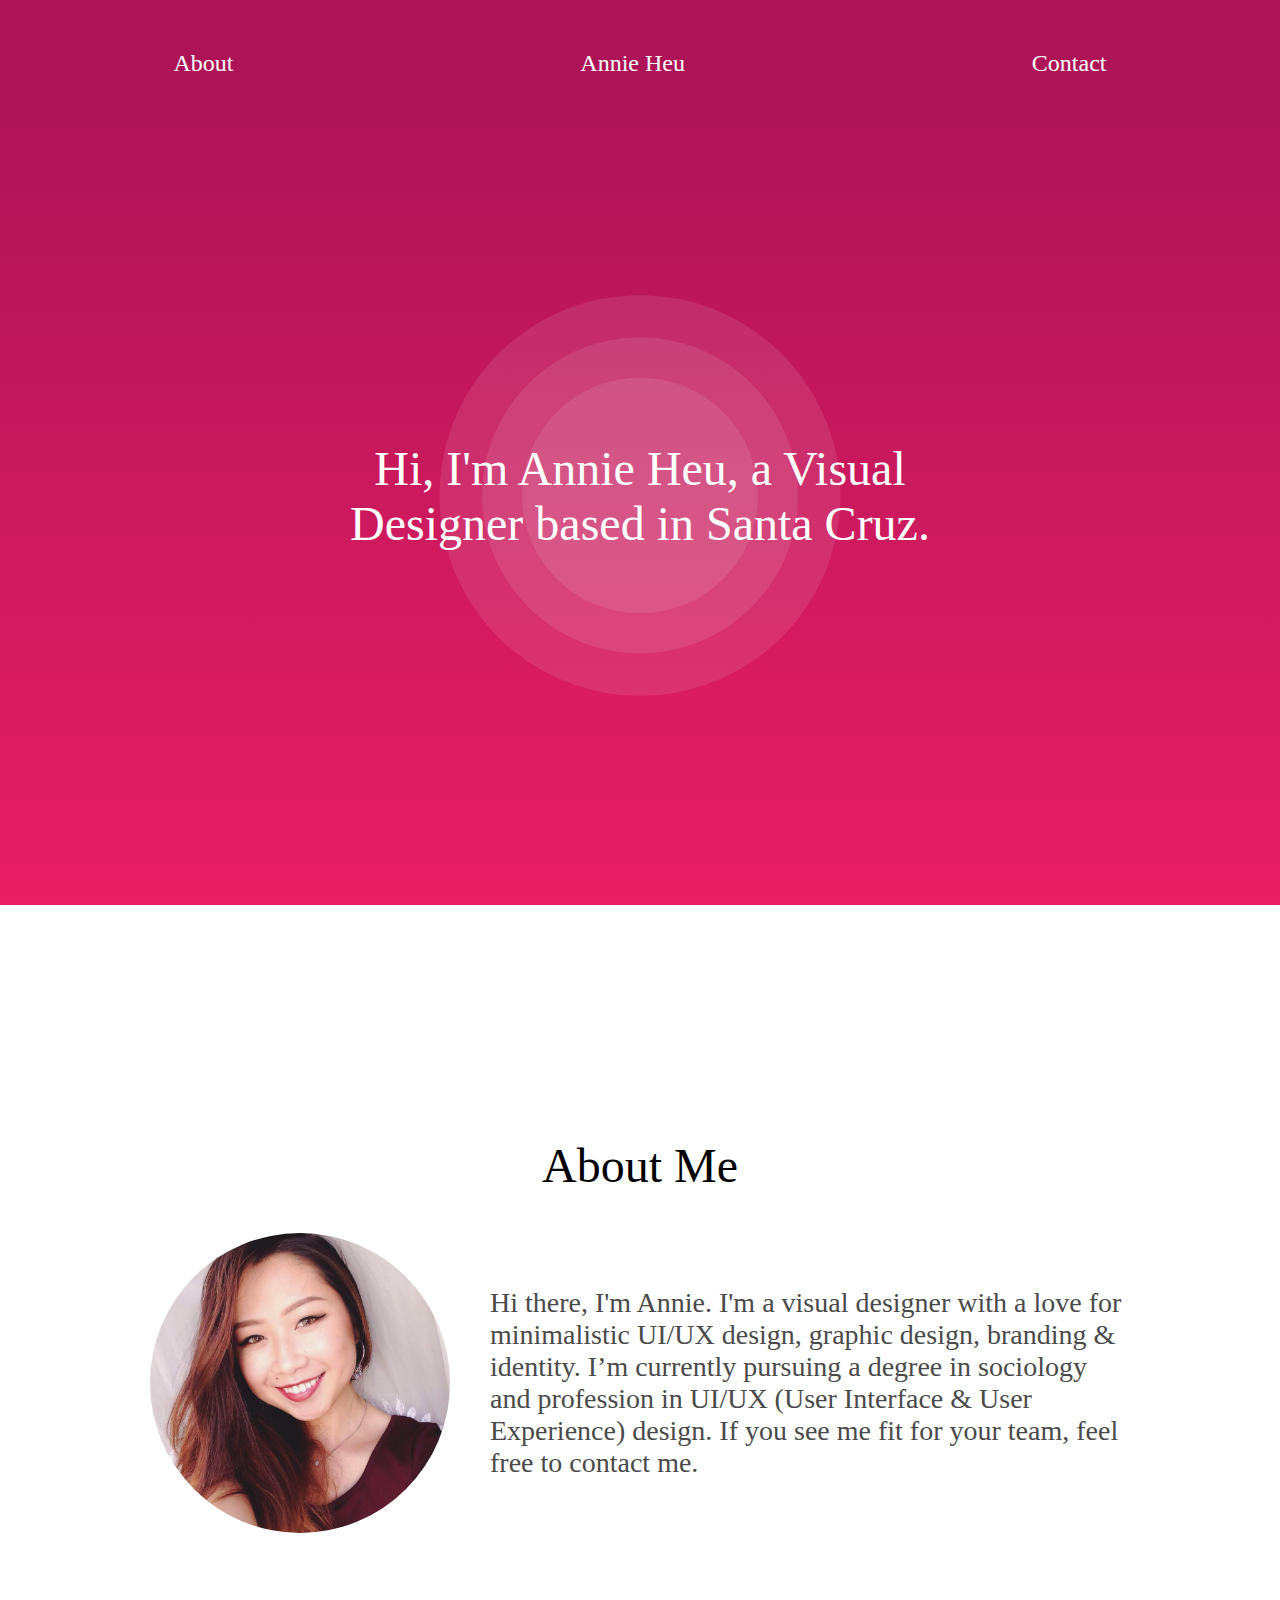
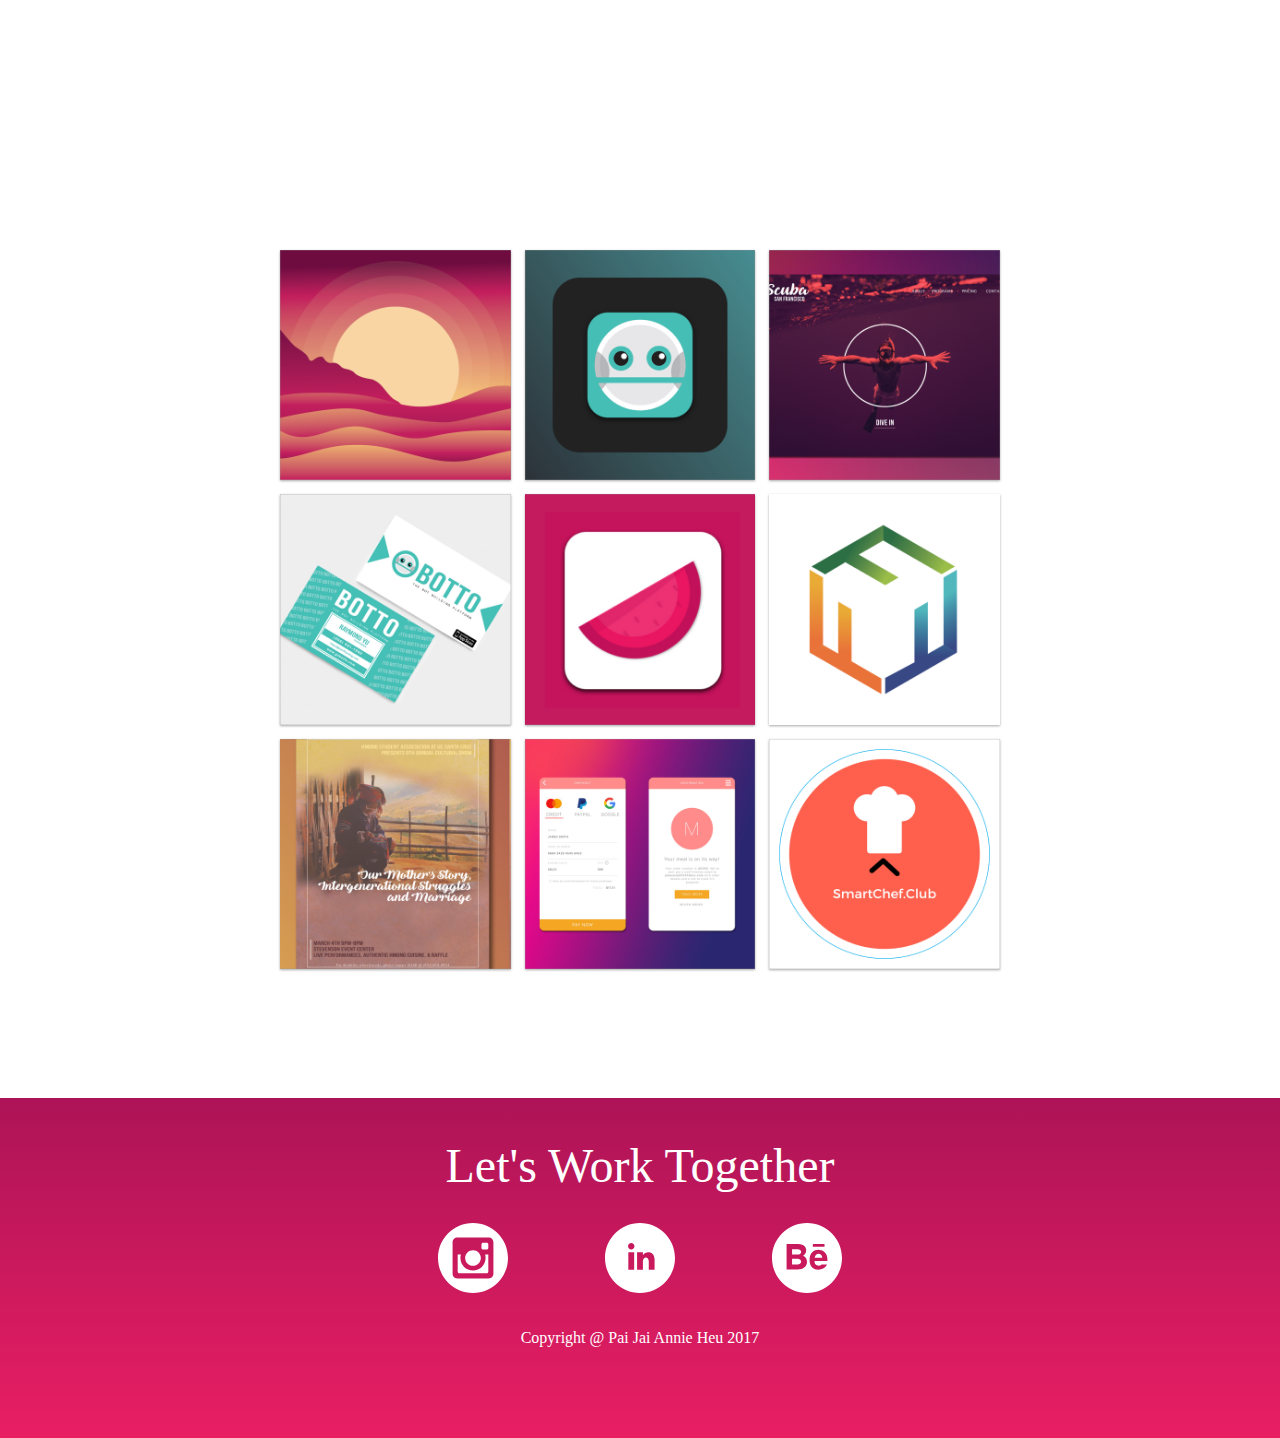
<file: index.html>
<!DOCTYPE html>
<html>
  <head>
    <meta charset="utf-8">
    <title>Annie</title>

    <meta name="viewport" content="width=device-width,initial-scale=1.0">
    <link rel="stylesheet" href="./src/css/index.css">
  </head>
  <body>
    <div class="navbar">
      <a href="#about">About</a>
      <a href="#">Annie Heu</a>
      <a href="#contact">Contact</a>
    </div>

    <div class="splash">
      <h1 class="header">Hi, I'm Annie Heu, a Visual Designer based in Santa Cruz.</h1>
    </div>

    <div id="about" class="about">
      <h1>About Me</h1>

      <div class="about-content">
        <div class="profile-image-container">
          <div class="profile-image"></div>
        </div>
        <div class="description">
          Hi there, I'm Annie. I'm a visual designer with a love for minimalistic
          UI/UX design, graphic design, branding & identity. I’m currently pursuing
          a degree in sociology and profession in UI/UX (User Interface & User Experience)
          design. If you see me fit for your team, feel free to contact me.
        </div>
      </div>
    </div>

    <div class="projects">
      <div class="row">
        <img src="./src/images/Portfolio-01.png" alt="project">
        <img src="./src/images/Portfolio-02.png" alt="project">
        <img src="./src/images/Portfolio-03.png" alt="project">
      </div>

      <div class="row">
        <img src="./src/images/Portfolio-04.png" alt="project">
        <img src="./src/images/Portfolio-05.png" alt="project">
        <img src="./src/images/Portfolio-06.png" alt="project">
      </div>

      <div class="row">
        <img src="./src/images/Portfolio-07.png" alt="project">
        <img src="./src/images/Portfolio-08.png" alt="project">
        <img src="./src/images/Portfolio-09.png" alt="project">
      </div>
    </div>

    <div id="contact" class="footer">
      <h1>Let's Work Together</h1>

      <div class="social-media">
        <a href="https://www.instagram.com/annieheux/">
          <img src="./src/images/instagram.svg" alt="instagram">
        </a>
        <a href="https://www.linkedin.com/in/pajaiannieheu/">
          <img src="./src/images/linkedin.svg" alt="linkedin">
        </a>
        <a href="https://www.behance.net/pjannieheu">
          <img src="./src/images/behance.svg" alt="linkedin">
        </a>
      </div>

      <div class="copyright">
        Copyright @ Pai Jai Annie Heu 2017
      </div>
    </div>

  </body>
</html>
</file>
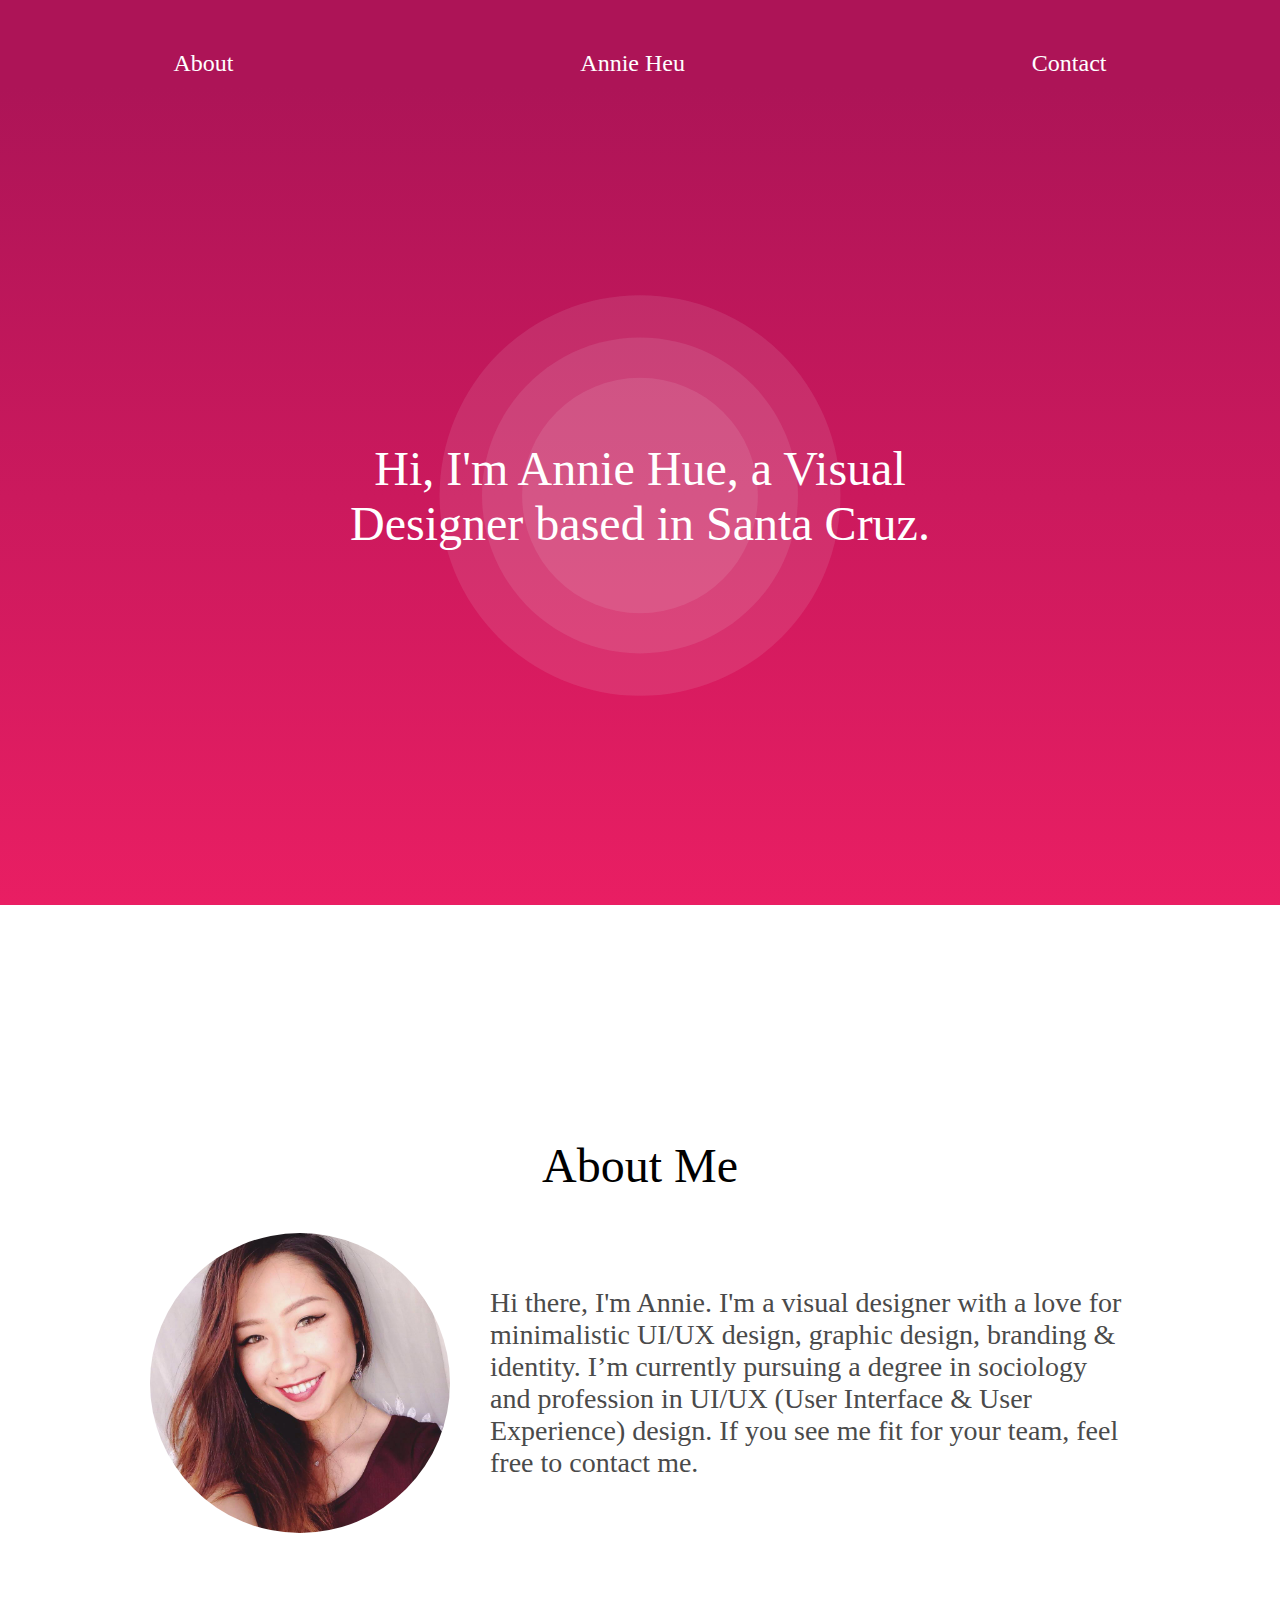
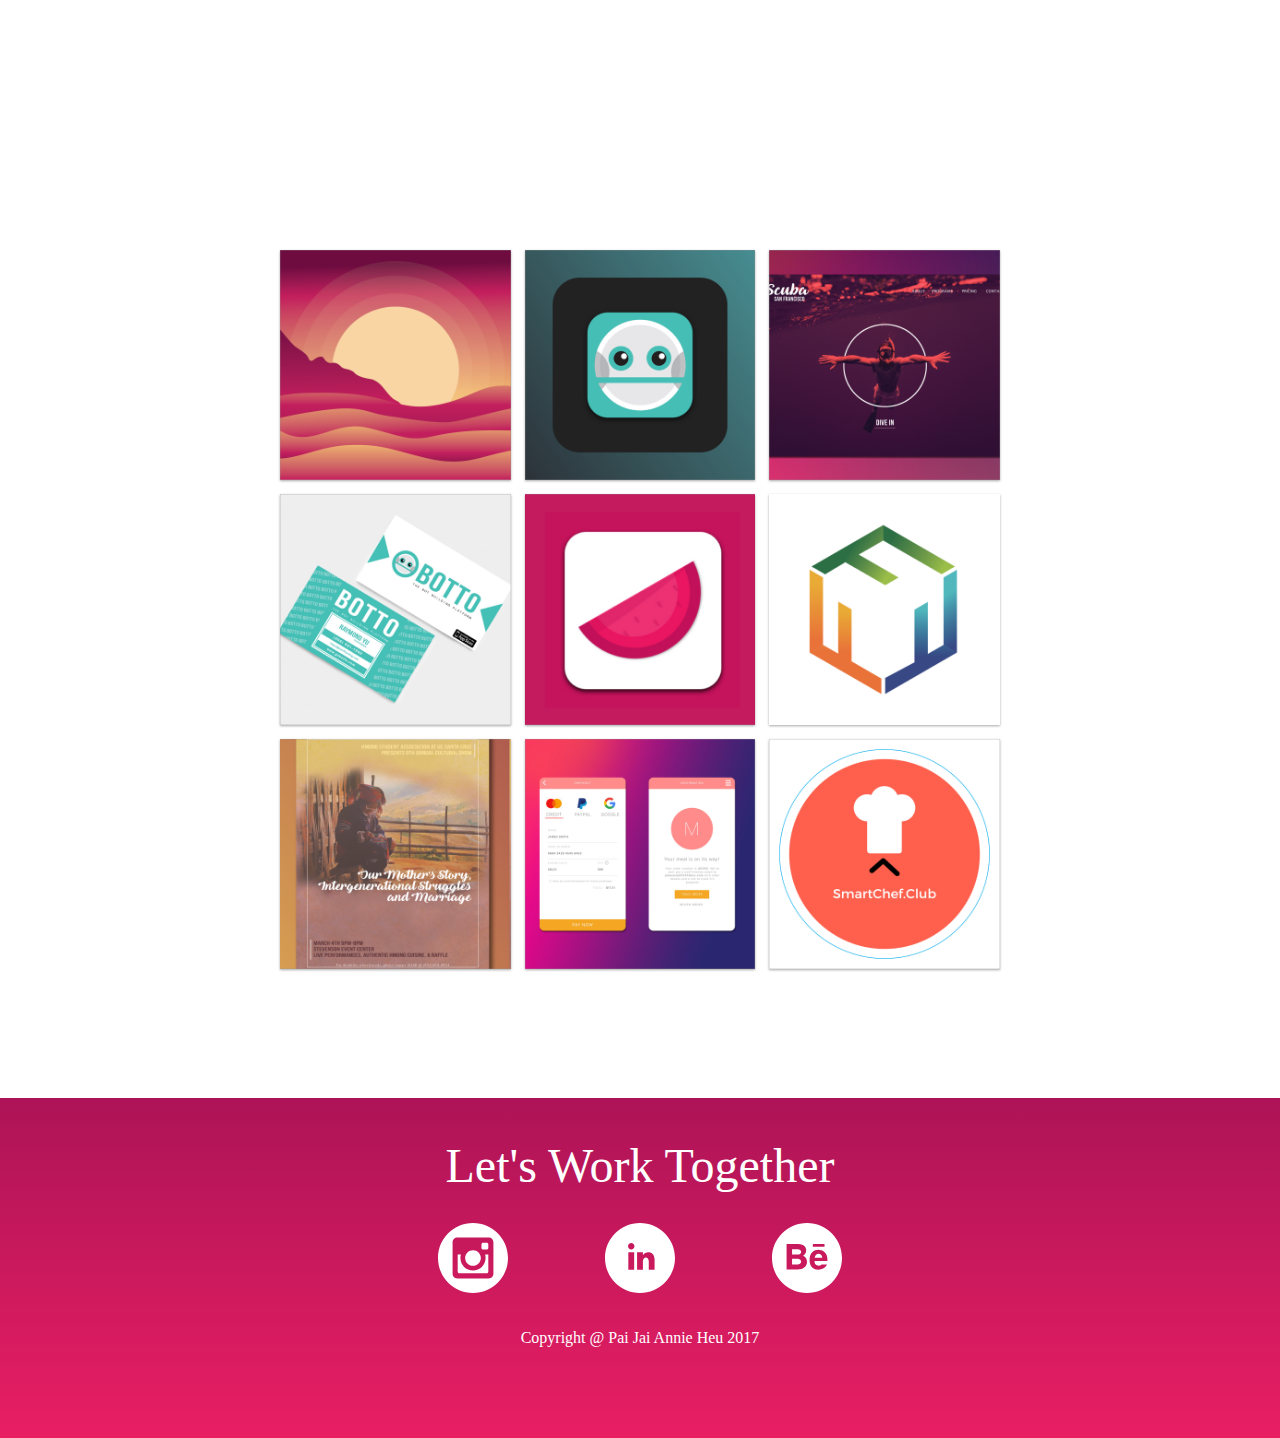
<file: src/index.html>
<!DOCTYPE html>
<html>
  <head>
    <meta charset="utf-8">
    <title>Annie</title>

    <link rel="stylesheet" href="./css/index.css">
  </head>
  <body>
    <div class="navbar">
      <a href="#about">About</a>
      <a href="#">Annie Heu</a>
      <a href="#contact">Contact</a>
    </div>

    <div class="splash">
      <h1 class="header">Hi, I'm Annie Hue, a Visual Designer based in Santa Cruz.</h1>
    </div>

    <div id="about" class="about">
      <h1>About Me</h1>

      <div class="about-content">
        <div class="profile-image-container">
          <div class="profile-image"></div>
        </div>
        <div class="description">
          Hi there, I'm Annie. I'm a visual designer with a love for minimalistic
          UI/UX design, graphic design, branding & identity. I’m currently pursuing
          a degree in sociology and profession in UI/UX (User Interface & User Experience)
          design. If you see me fit for your team, feel free to contact me.
        </div>
      </div>
    </div>

    <div class="projects">
      <div class="row">
        <img src="./images/Portfolio-01.png" alt="project">
        <img src="./images/Portfolio-02.png" alt="project">
        <img src="./images/Portfolio-03.png" alt="project">
      </div>

      <div class="row">
        <img src="./images/Portfolio-04.png" alt="project">
        <img src="./images/Portfolio-05.png" alt="project">
        <img src="./images/Portfolio-06.png" alt="project">
      </div>

      <div class="row">
        <img src="./images/Portfolio-07.png" alt="project">
        <img src="./images/Portfolio-08.png" alt="project">
        <img src="./images/Portfolio-09.png" alt="project">
      </div>
    </div>

    <div id="contact" class="footer">
      <h1>Let's Work Together</h1>

      <div class="social-media">
        <a href="https://www.instagram.com/annieheux/">
          <img src="./images/instagram.svg" alt="instagram">
        </a>
        <a href="https://www.linkedin.com/in/pajaiannieheu/">
          <img src="./images/linkedin.svg" alt="linkedin">
        </a>
        <a href="https://www.behance.net/pjannieheu">
          <img src="./images/behance.svg" alt="linkedin">
        </a>
      </div>

      <div class="copyright">
        Copyright @ Pai Jai Annie Heu 2017
      </div>
    </div>

  </body>
</html>
</file>
<file: src/css/index.css>
/* 480px, 768px, 1024px */

@media only screen and (max-width: 480px) {
  a {
    font-size: 16px;
  }

  h1 {
    font-size: 28px;
  }

  .splash .header {
    max-width: 300px;
  }

  .about {
    padding-top: 40px;
  }

  .about .profile-image-container {
    padding: 40px 0 20px 0;
  }

  .about .profile-image {
    height: 60vw;
    width: 60vw;
    background-size: 60vw;
  }

  .about .description {
    width: 80%;
    font-size: 16px;
  }

  .projects .row {
    display: flex;
    flex-direction: column;
  }

  .projects img {
    height: 80vw;
    width: 80vw;
  }
}

@media only screen and (min-width: 481px) and (max-width: 768px) {
  a {
    font-size: 24px;
  }

  h1 {
    font-size: 32px;
  }

  .splash .header {
    max-width: 500px;
  }

  .about {
    height: auto !important;
  }

  .about .profile-image {
    height: 250px;
    width: 250px;
    background-size: 250px;
  }

  .about .description {
    width: 50%;
    font-size: 24px;
  }

  .projects .row {
    display: block;
  }

  .projects img {
    height: 22vw;
    width: 22vw;
  }
}

@media only screen and (min-width: 769px) {
  a {
    font-size: 24px;
  }

  h1 {
    font-size: 48px;
  }

  .splash .header {
    max-width: 700px;
  }

  .about .profile-image-container {
    padding: 40px 20px;
  }

  .about .profile-image {
    height: 300px;
    width: 300px;
    background-size: 300px;
  }

  .about .description {
    width: 50%;
    font-size: 28px;
  }

  .projects .row {
    display: block;
  }

  .projects img {
    height: 22vw;
    width: 22vw;
  }
}

@media only screen and (min-width: 1024px) {
  .projects img {
    height: 18vw;
    width: 18vw;
  }
}

html, body {
  font-family: Avenir !important;
  margin: 0;
}

h1 {
  margin: 0;
  text-align: center;
  font-weight: 500;
}

a {
  color: white;
  padding: 10px;
  text-decoration: none;
  font-weight: lighter;
}

.navbar {
  padding-top: 40px;
  display: flex;
  justify-content: space-around;
  background-color: #AD1457;
}

.splash {
  color: white;
  height: calc(100vh - 82px);
  padding: 0 20px;
  display: flex;
  align-items: center;
  justify-content: center;

  background-image: url("../images/circle.svg"), linear-gradient(#AD1457, #E91E63); /* W3C */
  background-repeat: no-repeat;
  background-position: center;
}

.splash .header {

}

.about {
  height: 100vh;

  display: flex;
  flex-direction: column;
  align-items: center;
  justify-content: center;
}

.about .header {
  text-align: center;
}

.about .about-content {
  display: flex;
  align-items: center;
  justify-content: center;
  flex-wrap: wrap;
}

.about .profile-image-container {
  display: flex;
  align-items: center;
  justify-content: center;
}

.about .profile-image {
  border-radius: 50%;
  background-image: url("../images/profile-pic.jpg");
}

.about .description {
  color: #4A4A4A;
  padding: 20px;

  display: flex;
  align-items: center;
  justify-content: center;
}

.projects {
  padding: 40px 40px 120px 40px;
  display: flex;
  flex-direction: column;
  align-items: center;
  justify-content: center;
}

.projects .row {

}

.projects img {
  margin: 5px;
  box-shadow: 0 1px 3px rgba(0,0,0,0.12), 0 1px 2px rgba(0,0,0,0.24);
  transition: all 0.3s cubic-bezier(.25,.8,.25,1);
}

.projects img:hover {
  box-shadow: 0 14px 28px rgba(0,0,0,0.25), 0 10px 10px rgba(0,0,0,0.22);
}

.footer {
  color: white;
  height: 300px;
  padding-top: 40px;
  background: linear-gradient(#AD1457, #E91E63);
}

.footer .social-media {
  max-width: 500px;
  padding: 20px 0;
  margin: auto;
  display: flex;
  justify-content: space-around;
}

.footer .social-media img {
  height: 70px;
  width: 70px;
}

.footer .copyright {
  text-align: center;
}
</file>
